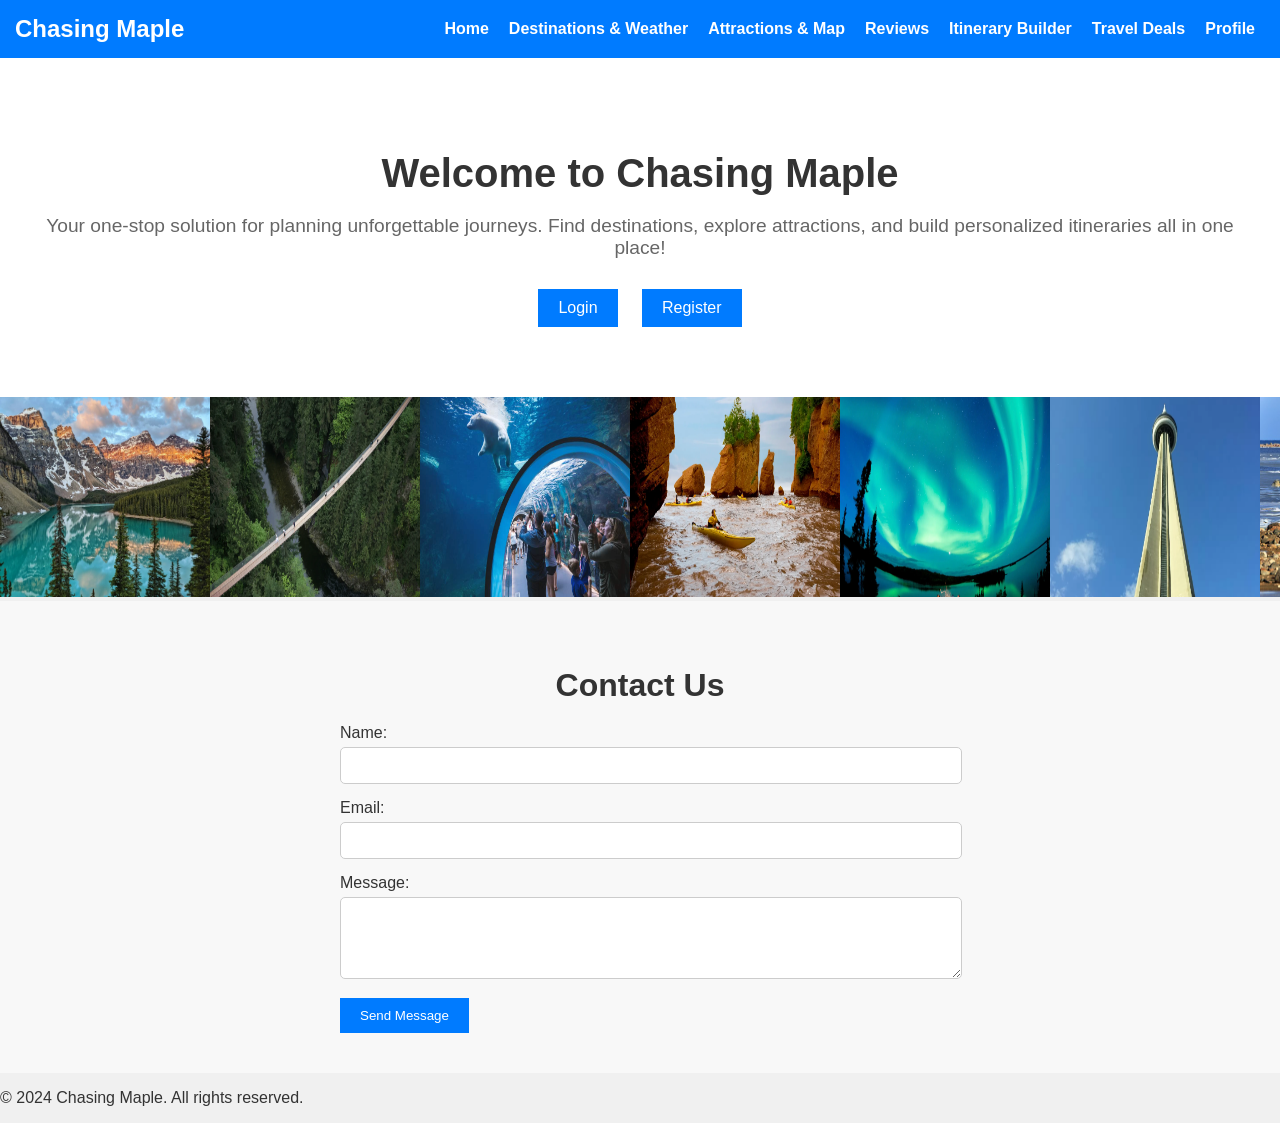
<file: index.html>
<!DOCTYPE html>
<html lang="en">
<head>
    <meta charset="UTF-8">
    <meta name="viewport" content="width=device-width, initial-scale=1.0">
    <title>Chasing Maple - Home & Contact</title>
    <link rel="stylesheet" href="styles/main.css">
</head>
<body>
    <header>
        <div class="navbar">
            <div class="logo">
                <a href="">Chasing Maple</a>
            </div>
            <nav>
                <ul>
                    <li><a href="index.html">Home</a></li>
                    <li><a href="des.html">Destinations & Weather</a></li>
                    <li><a href="attractions.html">Attractions & Map</a></li>
                    <li><a href="reviews.html">Reviews</a></li>
                    <li><a href="itinerary.html">Itinerary Builder</a></li>
                    <li><a href="travelDeals.html">Travel Deals</a></li>
                    <li><a href="profile.html">Profile</a></li>
                </ul>
            </nav>
        </div>
    </header>

    <section id="home">
        <div class="intro">
            <h1>Welcome to Chasing Maple</h1>
            <p>Your one-stop solution for planning unforgettable journeys. Find destinations, explore attractions, and build personalized itineraries all in one place!</p>
        </div>
        <div class="auth-options">
            <button onclick="toggleLogin()">Login</button>
            <button onclick="toggleRegister()">Register</button>
        </div>
    </section>

    <section id="picture">
        <div>
            <img src="Alberta/Banff.jpg" alt="Banff Lake" style="width: 210px;height: 200px;">
        </div>
        <div>
            <img src="British Columbia/Capilano Suspension Bridge Park.png" style="width: 210px;height: 200px;">
        </div>
        <div>
            <img src="Manitoba/Assiniboine Park Zoo.png" style="width: 210px;height: 200px;">
        </div>
        <div>
            <img src="New Brunswick/Bay of Fundy.png" style="width: 210px;height: 200px;">
        </div>
        <div>
            <img src="Northwest territories/Northern Lights.png" style="width: 210px;height: 200px;">
        </div>
        <div>
            <img src="Ontario/CN Tower.png" style="width: 210px;height: 200px;">
        </div>
        <div>
            <img src="Quebec/Hudson Bay.png" style="width: 210px;height: 200px;">
        </div>
    </section>

    <section id="contact">
        <h2>Contact Us</h2>
        <form action="">
            <label for="name">Name:</label>
            <input type="text" id="name" name="name" required>
            <label for="email">Email:</label>
            <input type="email" id="email" name="email" required>
            <label for="message">Message:</label>
            <textarea id="message" name="message" rows="4" required></textarea>
            <button type="submit">Send Message</button>
        </form>
    </section>

    <div id="loginModal" class="modal">
        <div class="modal-content">
            <span class="close" onclick="toggleLogin()">&times;</span>
            <h2>Login</h2>
            <form action="">
                <label for="login-email">Email:</label>
                <input type="email" id="login-email" name="login-email" required>
                <label for="login-password">Password:</label>
                <input type="password" id="login-password" name="login-password" required>
                <button type="submit">Login</button>
            </form>
        </div>
    </div>

    <div id="registerModal" class="modal">
        <div class="modal-content">
            <span class="close" onclick="toggleRegister()">&times;</span>
            <h2>Register</h2>
            <form action="">
                <label for="reg-name">Name:</label>
                <input type="text" id="reg-name" name="reg-name" required>
                <label for="reg-email">Email:</label>
                <input type="email" id="reg-email" name="reg-email" required>
                <label for="reg-password">Password:</label>
                <input type="password" id="reg-password" name="reg-password" required>
                <button type="submit">Register</button>
            </form>
        </div>
    </div>

    <footer>
        <p>© 2024 Chasing Maple. All rights reserved.</p>
    </footer>

</body>
</html>
</file>
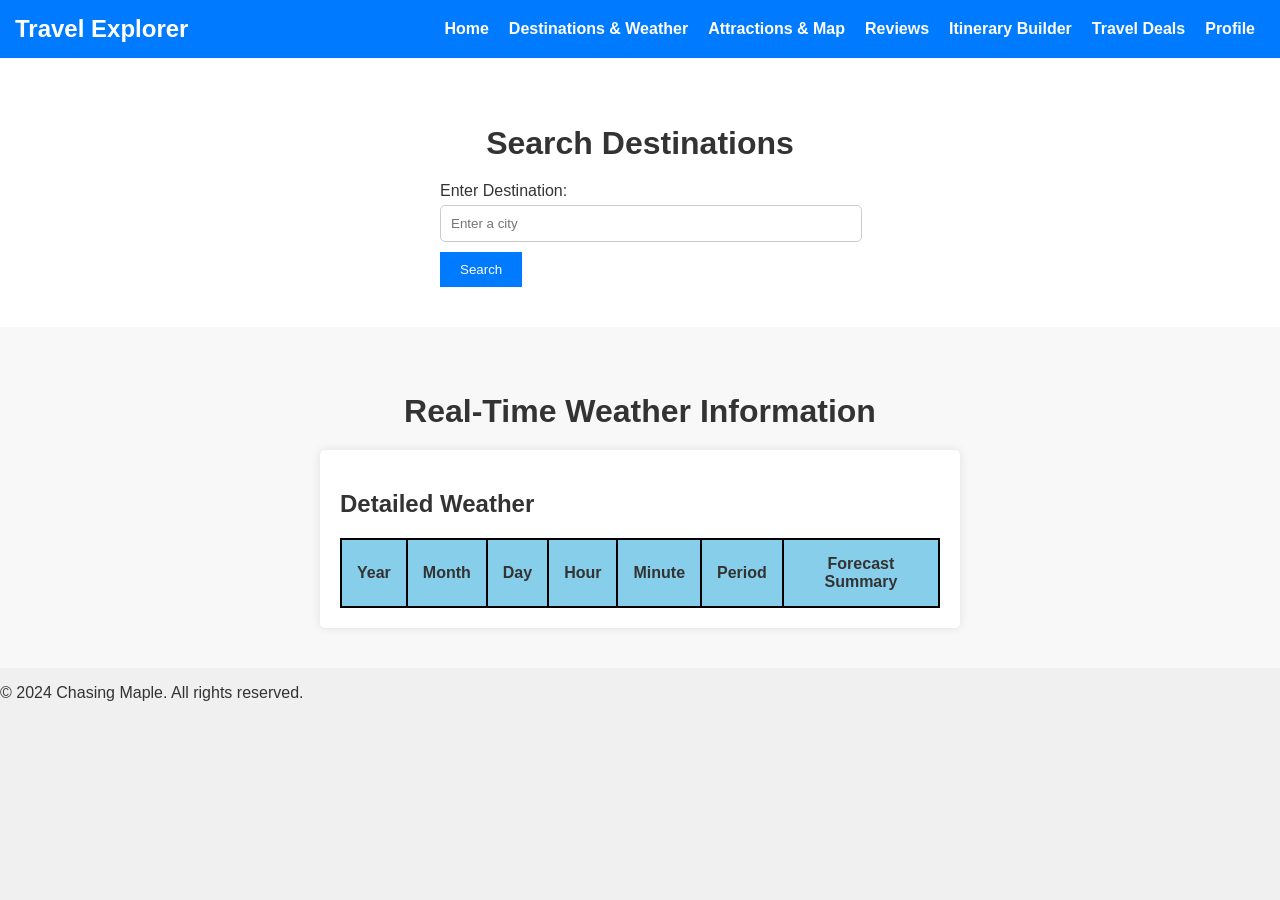
<file: des.html>
<!DOCTYPE html>
<html lang="en">
<head>
    <meta charset="UTF-8">
    <meta name="viewport" content="width=device-width, initial-scale=1.0">
    <title>Chasing Maple - Destination Search & Weather</title>
    <link rel="stylesheet" href="styles/des.css">
    <style>
        /* Table styling for weather results */
        table {
            border: 2px solid black;
            border-collapse: collapse;
        }
        td, th {
            border: 2px solid black;
            padding: 15px;
        }
        thead {
            background-color: skyblue;
        }
    </style>
</head>
<body>
    <!-- Navigation Bar for the website -->
    <header>
        <div class="navbar">
            <div class="logo">
                <a href="">Travel Explorer</a>
            </div>
            <nav>
                <ul>
                    <li><a href="index.html#home">Home</a></li>
                    <li><a href="des.html">Destinations & Weather</a></li>
                    <li><a href="attractions.html">Attractions & Map</a></li>
                    <li><a href="reviews.html">Reviews</a></li>
                    <li><a href="itinerary.html">Itinerary Builder</a></li>
                    <li><a href="travelDeals.html">Travel Deals</a></li>
                    <li><a href="profile.html">Profile</a></li>
                </ul>
            </nav>
        </div>
    </header>

    <!-- Section for entering a destination to fetch weather data -->
    <section id="destination-search">
        <h2>Search Destinations</h2>
        <form id="searchForm">
            <label for="destination">Enter Destination:</label>
            <!-- Input field for the city or destination -->
            <input type="text" id="destination" name="destination" placeholder="Enter a city" required>
            <!-- Submit button to trigger the weather search -->
            <button type="submit" id="loadButton">Search</button>
        </form>
    </section>

    <!-- Section for displaying the real-time weather information -->
    <section id="weather-info">
        <h2>Real-Time Weather Information</h2>
        <div id="weather-results">
            <h1>Detailed Weather</h1>
            <!-- Table structure to display weather data -->
            <table id="result">
                <thead>
                    <tr>
                        <th>Year</th>
                        <th>Month</th>
                        <th>Day</th>
                        <th>Hour</th>
                        <th>Minute</th>
                        <th>Period</th>
                        <th>Forecast Summary</th>
                    </tr>
                </thead>
                <tbody>
                </tbody>
            </table>
        </div>
    </section>

    <!-- Footer for the webpage -->
    <footer>
        <p>© 2024 Chasing Maple. All rights reserved.</p>
    </footer>

    <script>
        // Object to store mapping of city names to weather API URLs
        const locationMapping = {};
        let isSiteListLoaded = false; // Flag to check if site list has been loaded

        // Function to load the list of sites (cities) from the server
        async function loadSiteList() {
            try {
                // Fetch site list XML data from the server
                const response = await fetch('http://localhost:3000/api/sitelist');
                if (!response.ok) throw new Error('Failed to load site list');

                // Parse the fetched XML data
                const parser = new DOMParser();
                const xmlDoc = parser.parseFromString(await response.text(), 'text/xml');

                // Extract site information from the XML
                const sites = xmlDoc.getElementsByTagName('site');
                for (let site of sites) {
                    const code = site.getAttribute('code'); // Unique site code
                    const provinceCode = site.getElementsByTagName('provinceCode')[0]?.textContent; // Province code
                    const cityName = site.getElementsByTagName('nameEn')[0]?.textContent.toLowerCase() || 
                                     site.getElementsByTagName('nameFr')[0]?.textContent.toLowerCase(); // City name in English or French

                    // Map city names to the corresponding weather API URLs
                    if (cityName) {
                        locationMapping[cityName.trim()] = `https://dd.weather.gc.ca/citypage_weather/xml/${provinceCode}/${code}_e.xml`;
                    }
                }

                isSiteListLoaded = true; // Mark the site list as loaded
                document.getElementById('loadButton').disabled = false; // Enable the search button
            } catch (error) {
                console.error('Error loading site list:', error);
                alert('Failed to load site list. Please try again later.');
            }
        }

        // Function to fetch and display weather data for a given destination
        async function loadWeather(destination) {
            if (!isSiteListLoaded) {
                alert('Site list is still loading. Please wait.');
                return;
            }

            const weatherUrl = locationMapping[destination.toLowerCase()]; // Get the weather API URL for the entered city
            if (!weatherUrl) {
                alert('Weather data for the entered location is not available.');
                return;
            }

            try {
                // Fetch weather data from the server
                const response = await fetch(`http://localhost:3000/api/weather?url=${encodeURIComponent(weatherUrl)}`);
                if (!response.ok) throw new Error('Failed to fetch weather data');

                // Parse the fetched XML data
                const parser = new DOMParser();
                const xmlDoc = parser.parseFromString(await response.text(), 'text/xml');
                const forecastGroup = xmlDoc.getElementsByTagName('forecastGroup')[0]; // Get the forecast group
                const forecasts = forecastGroup.getElementsByTagName('forecast'); // Get individual forecasts

                // Clear the existing weather data in the table
                document.querySelector('#result tbody').innerHTML = '';
                for (let forecast of forecasts) {
                    // Extract weather details
                    const period = forecast.getElementsByTagName('period')[0]?.textContent || 'N/A';
                    const textSummary = forecast.getElementsByTagName('textSummary')[0]?.textContent || 'N/A';

                    // Extract date and time details
                    const dateTime = xmlDoc.getElementsByTagName('dateTime')[0];
                    const year = dateTime.getElementsByTagName('year')[0]?.textContent || 'N/A';
                    const month = dateTime.getElementsByTagName('month')[0]?.textContent || 'N/A';
                    const day = dateTime.getElementsByTagName('day')[0]?.textContent || 'N/A';
                    const hour = dateTime.getElementsByTagName('hour')[0]?.textContent || 'N/A';
                    const minute = dateTime.getElementsByTagName('minute')[0]?.textContent || 'N/A';

                    // Add the weather data as a new row in the table
                    document.querySelector('#result tbody').innerHTML += `
                        <tr>
                            <td>${year}</td><td>${month}</td><td>${day}</td>
                            <td>${hour}</td><td>${minute}</td><td>${period}</td><td>${textSummary}</td>
                        </tr>`;
                }
            } catch (error) {
                console.error('Error loading weather data:', error);
                alert('Failed to load weather data. Please try again later.');
            }
        }

        // Event listener for DOM content loaded
        document.addEventListener('DOMContentLoaded', () => {
            document.getElementById('loadButton').disabled = true; // Disable the search button initially
            loadSiteList(); // Load the site list on page load

            // Add an event listener for form submission
            document.getElementById('searchForm').addEventListener('submit', (event) => {
                event.preventDefault(); // Prevent default form submission behavior
                const destination = document.getElementById('destination').value.trim(); // Get the entered city
                if (destination) {
                    loadWeather(destination); // Call the weather fetch function
                } else {
                    alert('Please enter a destination.');
                }
            });
        });
    </script>
</body>
</html>
</file>
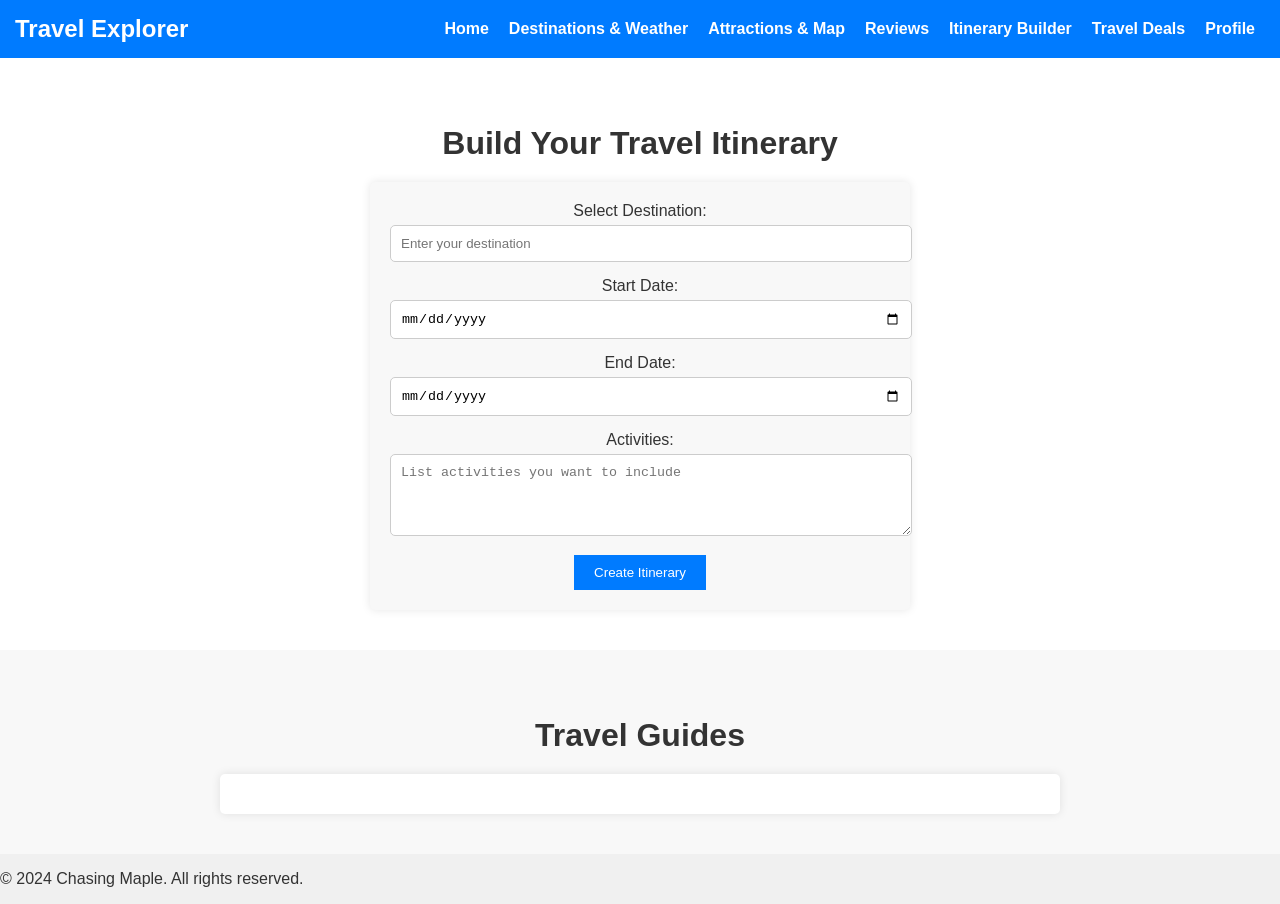
<file: itinerary.html>
<!DOCTYPE html>
<html lang="en">
<head>
    <meta charset="UTF-8">
    <meta name="viewport" content="width=device-width, initial-scale=1.0">
    <title>Chasing Maple - Itinerary Builder & Guides</title>
    <link rel="stylesheet" href="styles/itinerary.css">
</head>
<body>
    <header>
        <div class="navbar">
            <div class="logo">
                <a href="">Travel Explorer</a>
            </div>
            <nav>
                <ul>
                    <li><a href="index.html">Home</a></li>
                    <li><a href="des.html">Destinations & Weather</a></li>
                    <li><a href="attractions.html">Attractions & Map</a></li>
                    <li><a href="reviews.html">Reviews</a></li>
                    <li><a href="itinerary.html">Itinerary Builder</a></li>
                    <li><a href="travelDeals.html">Travel Deals</a></li>
                    <li><a href="profile.html">Profile</a></li>
                </ul>
            </nav>
        </div>
    </header>

    <section id="itinerary-builder">
        <h2>Build Your Travel Itinerary</h2>
        <div class="itinerary-form">
            <form action="">
                <label for="destination">Select Destination:</label>
                <input type="text" id="destination" name="destination" placeholder="Enter your destination" required>
                <label for="start-date">Start Date:</label>
                <input type="date" id="start-date" name="start-date" required>
                <label for="end-date">End Date:</label>
                <input type="date" id="end-date" name="end-date" required>
                <label for="activities">Activities:</label>
                <textarea id="activities" name="activities" rows="4" placeholder="List activities you want to include" required></textarea>
                <button type="button" onclick="createItinerary()">Create Itinerary</button>
            </form>
        </div>
    </section>

    <section id="travel-guides">
        <h2>Travel Guides</h2>
        <div id="guides-list">
            <!-- Travel guides information will be displayed here dynamically -->
        </div>
    </section>
    
    <footer>
        <p>© 2024 Chasing Maple. All rights reserved.</p>
    </footer>

    <script src="javascript/itinerary.js"></script>

</body>
</html>
</file>
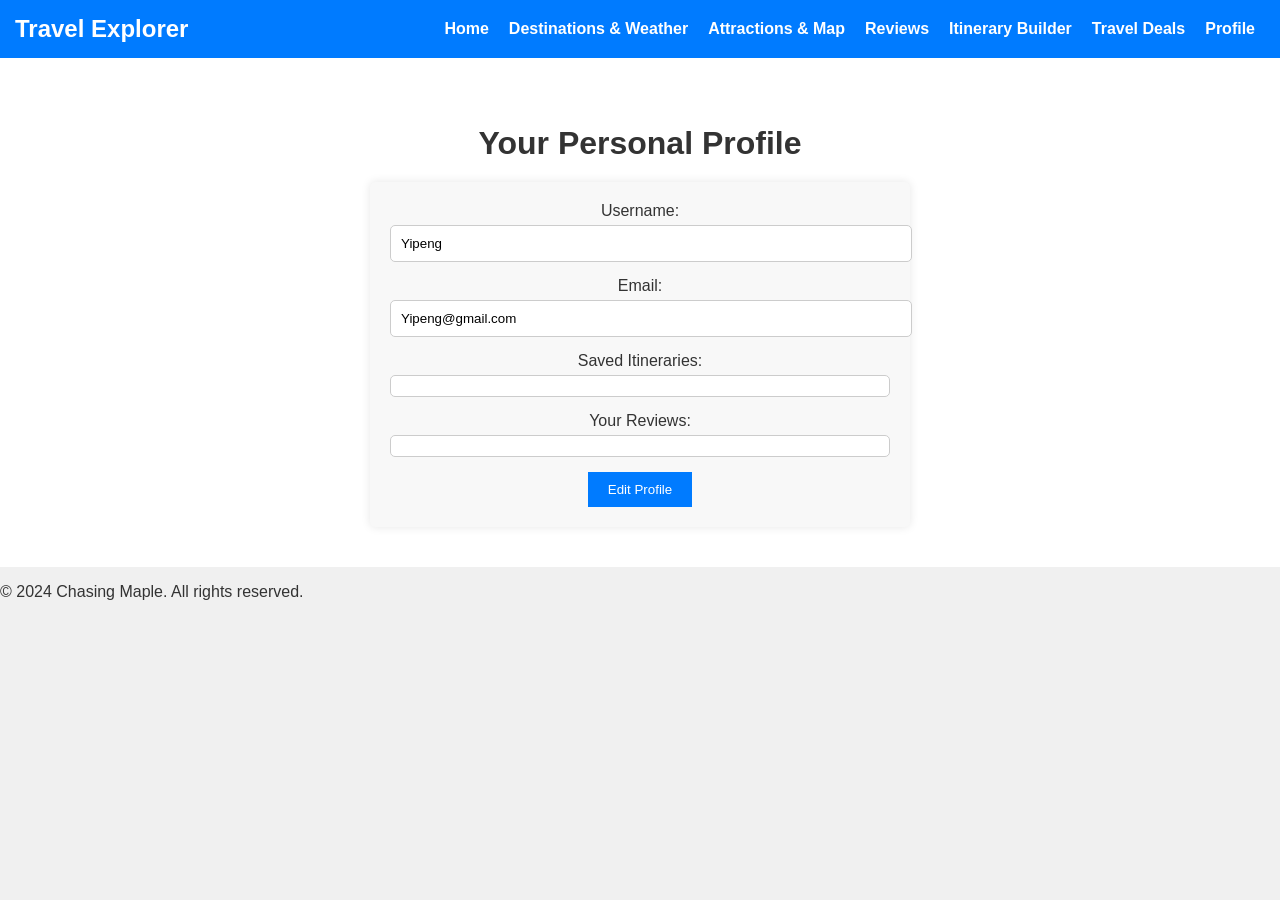
<file: profile.html>
<!DOCTYPE html>
<html lang="en">
<head>
    <meta charset="UTF-8">
    <meta name="viewport" content="width=device-width, initial-scale=1.0">
    <title>Chasing Maple - Personal Profile</title>
    <link rel="stylesheet" href="styles/profile.css">
</head>
<body>
    <header>
        <div class="navbar">
            <div class="logo">
                <a href="">Travel Explorer</a>
            </div>
            <nav>
                <ul>
                    <li><a href="index.html">Home</a></li>
                    <li><a href="des.html">Destinations & Weather</a></li>
                    <li><a href="attractions.html">Attractions & Map</a></li>
                    <li><a href="reviews.html">Reviews</a></li>
                    <li><a href="itinerary.html">Itinerary Builder</a></li>
                    <li><a href="travelDeals.html">Travel Deals</a></li>
                    <li><a href="profile.html">Profile</a></li>
                </ul>
            </nav>
        </div>
    </header>

    <section id="personal-profile">
        <h2>Your Personal Profile</h2>
        <div class="profile-details">
            <form action="">
                <label for="username">Username:</label>
                <input type="text" id="username" name="username" value="Yipeng" readonly>
                <label for="email">Email:</label>
                <input type="email" id="email" name="email" value="Yipeng@gmail.com" readonly>
                <label for="saved-itineraries">Saved Itineraries:</label>
                <div id="saved-itineraries">
                    <!-- User's saved itineraries will be displayed here dynamically -->
                </div>
                <label for="user-reviews">Your Reviews:</label>
                <div id="user-reviews">
                    <!-- User's reviews will be displayed here dynamically -->
                </div>
                <button type="button" onclick="editProfile()">Edit Profile</button>
            </form>
        </div>
    </section>
    <footer>
        <p>© 2024 Chasing Maple. All rights reserved.</p>
    </footer>

</body>
</html>
</file>
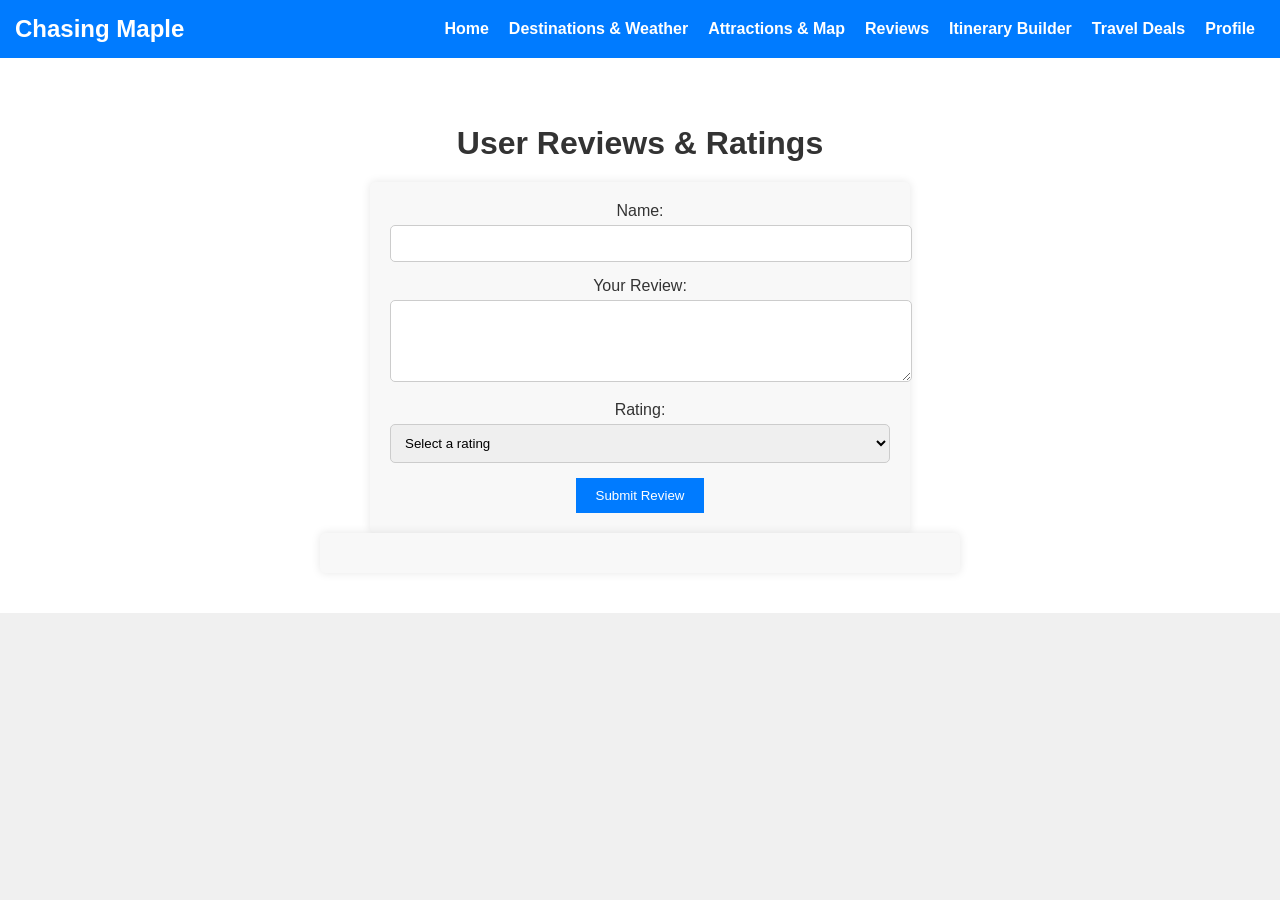
<file: reviews.html>
<!DOCTYPE html>
<html lang="en">
<head>
    <meta charset="UTF-8">
    <meta name="viewport" content="width=device-width, initial-scale=1.0">
    <title>Chasing Maple - User Reviews & Ratings</title>
    <link rel="stylesheet" href="styles/views.css">
</head>
<body>
    <header>
        <div class="navbar">
            <div class="logo"><a href="">Chasing Maple</a></div>
            <nav>
                <ul>
                    <li><a href="index.html">Home</a></li>
                    <li><a href="des.html">Destinations & Weather</a></li>
                    <li><a href="attractions.html">Attractions & Map</a></li>
                    <li><a href="reviews.html">Reviews</a></li>
                    <li><a href="itinerary.html">Itinerary Builder</a></li>
                    <li><a href="travelDeals.html">Travel Deals</a></li>
                    <li><a href="profile.html">Profile</a></li>
                </ul>
            </nav>
        </div>
    </header>

    <section id="user-reviews">
        <h2>User Reviews & Ratings</h2>

        <div class="review-form">
            <form onsubmit="event.preventDefault(); submitReview();">
                <label for="user-name">Name:</label>
                <input type="text" id="user-name" required>

                <label for="review">Your Review:</label>
                <textarea id="review" rows="4" required></textarea>

                <label for="rating">Rating:</label>
                <select id="rating" required>
                    <option value="">Select a rating</option>
                    <option value="5">5 - Excellent</option>
                    <option value="4">4 - Very Good</option>
                    <option value="3">3 - Good</option>
                    <option value="2">2 - Fair</option>
                    <option value="1">1 - Poor</option>
                </select>

                <button type="submit">Submit Review</button>
            </form>
        </div>

        <div id="reviews-list"></div>
    </section>

    <script src="javascript/reviews.js"></script>
</body>
</html>
</file>
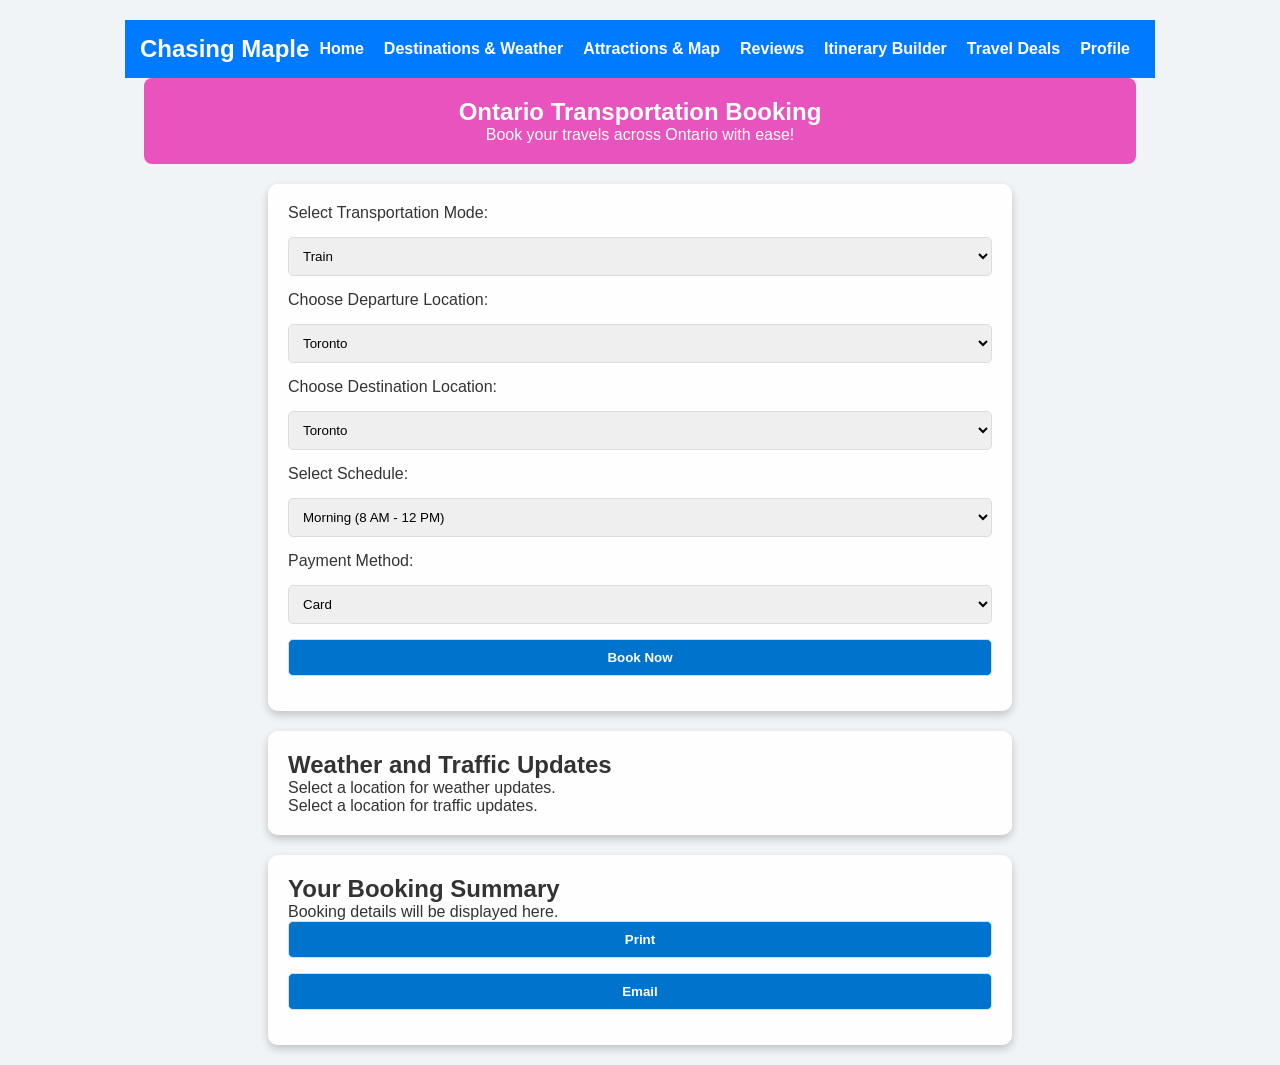
<file: travelDeals.html>
<!DOCTYPE html>
<html lang="en">
<head>
  <meta charset="UTF-8">
  <meta name="viewport" content="width=device-width, initial-scale=1.0">
  <title>Ontario Transportation Booking</title>
  <link rel="stylesheet" href="styles/Travelling.css">
</head>
<body>
  <header>
    <div class="navbar">
      <div class="logo"><a href="">Chasing Maple</a></div>
      <nav>
          <ul>
              <li><a href="index.html">Home</a></li>
              <li><a href="des.html">Destinations & Weather</a></li>
              <li><a href="attractions.html">Attractions & Map</a></li>
              <li><a href="reviews.html">Reviews</a></li>
              <li><a href="itinerary.html">Itinerary Builder</a></li>
              <li><a href="travelDeals.html">Travel Deals</a></li>
              <li><a href="profile.html">Profile</a></li>
          </ul>
      </nav>
    </div>
  </header>

  <section class="intro">
      <h1>Ontario Transportation Booking</h1>
      <p>Book your travels across Ontario with ease!</p>
  </section>

  <section class="booking-form">
    <form id="transportForm">
      <label for="transportMode">Select Transportation Mode:</label>
      <select id="transportMode" name="transportMode">
        <option value="train">Train</option>
        <option value="cab">Cab</option>
        <option value="bicycle">Bicycle</option>
        <option value="bus">Bus</option>
      </select>

      <label for="location">Choose Departure Location:</label>
      <select id="location" name="location">
        <!-- Ontario cities populated in script.js -->
      </select>

      <label for="destination">Choose Destination Location:</label>
      <select id="destination" name="destination">
        <!-- Ontario cities populated in script.js -->
      </select>

      <label for="schedule">Select Schedule:</label>
      <select id="schedule" name="schedule">
        <option value="morning">Morning (8 AM - 12 PM)</option>
        <option value="afternoon">Afternoon (12 PM - 4 PM)</option>
        <option value="evening">Evening (4 PM - 8 PM)</option>
        <option value="night">Night (8 PM - 12 AM)</option>
      </select>

      <label for="paymentMethod">Payment Method:</label>
      <select id="paymentMethod" name="paymentMethod">
        <option value="card">Card</option>
        <option value="presto">Presto</option>
      </select>

      <button type="button" onclick="submitBooking()">Book Now</button>
    </form>
  </section>

  <section class="information">
    <h2>Weather and Traffic Updates</h2>
    <div id="weatherContainer">Select a location for weather updates.</div>
    <div id="trafficContainer">Select a location for traffic updates.</div>
  </section>

  <section class="booking-summary">
    <h2>Your Booking Summary</h2>
    <div id="summaryContainer">Booking details will be displayed here.</div>
    <button onclick="printSummary()">Print</button>
    <button onclick="emailSummary()">Email</button>
  </section>

  <div class="slideshow">
    <div class="slide"><img src="transportsPictures/IMG_20241104_072125.jpg" alt="Bus Station 1"></div>
    <div class="slide"><img src="transportsPictures/IMG_20241104_072129.jpg" alt="Bus Station 2"></div>
    <div class="slide"><img src="transportsPictures/IMG_20241104_074510.jpg" alt="Train Station"></div>
    <div class="slide"><img src="transportsPictures/IMG_20241104_074513.jpg" alt="Train Station"></div>
  </div>

  <script src="javascript/Transport.js"></script>
</body>
</html>
</file>
<file: styles/main.css>
/* Home page */
body {
    font-family: Arial, sans-serif;
    margin: 0;
    padding: 0;
    background-color: #f0f0f0;
    color: #333;
}

header {
    background-color: #007BFF;
    color: white;
    padding: 15px;
}

.navbar {
    display: flex;
    justify-content: space-between;
    align-items: center;
}

.navbar .logo a {
    text-decoration: none;
    color: white;
    font-size: 1.5em;
    font-weight: bold;
}

.navbar nav ul {
    list-style: none;
    margin: 0;
    padding: 0;
    display: flex;
}

.navbar nav ul li {
    margin: 0 10px;
}

.navbar nav ul li a {
    text-decoration: none;
    color: white;
    font-weight: bold;
    transition: color 0.3s;
}

.navbar nav ul li a:hover {
    color: #ddd;
}

/* Home Section */
#home {
    padding: 60px 20px;
    text-align: center;
    background-color: #fff;
}

.intro h1 {
    font-size: 2.5em;
    margin-bottom: 10px;
}

.intro p {
    font-size: 1.2em;
    color: #666;
}

.auth-options button {
    margin: 10px;
    padding: 10px 20px;
    font-size: 1em;
    border: none;
    background-color: #007BFF;
    color: white;
    cursor: pointer;
    transition: background-color 0.3s;
}

.auth-options button:hover {
    background-color: #0056b3;
}

/* Picture Section*/
#picture {
    display: inline-flex;
}

/* Contact Section */
#contact {
    padding: 40px 20px;
    background-color: #f8f8f8;
}

#contact h2 {
    font-size: 2em;
    text-align: center;
    margin-bottom: 20px;
}

#contact form {
    max-width: 600px;
    margin: 0 auto;
}

#contact label {
    display: block;
    margin-bottom: 5px;
}

#contact input, #contact textarea {
    width: 100%;
    padding: 10px;
    margin-bottom: 15px;
    border: 1px solid #ccc;
    border-radius: 5px;
}

#contact button[type="submit"] {
    padding: 10px 20px;
    border: none;
    background-color: #007BFF;
    color: white;
    cursor: pointer;
    transition: background-color 0.3s;
}

#contact button[type="submit"]:hover {
    background-color: #0056b3;
}

/* Modals */
.modal {
    display: none;
    position: fixed;
    z-index: 1;
    left: 0;
    top: 0;
    width: 100%;
    height: 100%;
    background-color: rgba(0, 0, 0, 0.5);
    justify-content: center;
    align-items: center;
}

.modal-content {
    background-color: #fff;
    padding: 20px;
    border-radius: 5px;
    max-width: 400px;
    width: 100%;
    position: relative;
}

.modal-content .close {
    position: absolute;
    top: 10px;
    right: 15px;
    font-size: 1.5em;
    cursor: pointer;
}

.modal-content form label {
    display: block;
    margin-bottom: 5px;
}

.modal-content form input {
    width: 100%;
    padding: 10px;
    margin-bottom: 15px;
    border: 1px solid #ccc;
    border-radius: 5px;
}

.modal-content form button[type="submit"] {
    padding: 10px 20px;
    border: none;
    background-color: #007BFF;
    color: white;
    cursor: pointer;
    transition: background-color 0.3s;
}

.modal-content form button[type="submit"]:hover {
    background-color: #0056b3;
}
</file>
<file: styles/des.css>
/* Destination Search & Weather Page */
body {
    font-family: Arial, sans-serif;
    margin: 0;
    padding: 0;
    background-color: #f0f0f0;
    color: #333;
}

header {
    background-color: #007BFF;
    color: white;
    padding: 15px;
}

.navbar {
    display: flex;
    justify-content: space-between;
    align-items: center;
}

.navbar .logo a {
    text-decoration: none;
    color: white;
    font-size: 1.5em;
    font-weight: bold;
}

.navbar nav ul {
    list-style: none;
    margin: 0;
    padding: 0;
    display: flex;
}

.navbar nav ul li {
    margin: 0 10px;
}

.navbar nav ul li a {
    text-decoration: none;
    color: white;
    font-weight: bold;
    transition: color 0.3s;
}

.navbar nav ul li a:hover {
    color: #ddd;
}

/* Destination Search Section */
#destination-search {
    padding: 40px 20px;
    text-align: center;
    background-color: #fff;
}


#destination-search h2 {
    font-size: 2em;
    margin-bottom: 20px;
}

#destination-search form {
    display: inline-block;
    text-align: left;
    max-width: 400px;
    width: 100%;
}

#destination-search label {
    display: block;
    margin-bottom: 5px;
}

#destination-search input {
    width: 100%;
    padding: 10px;
    margin-bottom: 10px;
    border: 1px solid #ccc;
    border-radius: 5px;
}

#destination-search button {
    padding: 10px 20px;
    border: none;
    background-color: #007BFF;
    color: white;
    cursor: pointer;
    transition: background-color 0.3s;
}

#destination-search button:hover {
    background-color: #0056b3;
}

/* Weather Information Section */
#weather-info {
    padding: 40px 20px;
    background-color: #f8f8f8;
}

#weather-info h2 {
    font-size: 2em;
    text-align: center;
    margin-bottom: 20px;
}

#weather-results {
    max-width: 600px;
    margin: 0 auto;
    padding: 20px;
    background-color: #fff;
    border-radius: 5px;
    box-shadow: 0 0 10px rgba(0, 0, 0, 0.1);
}

.weather-data {
    margin-bottom: 15px;
}

.weather-data p {
    margin: 5px 0;
    font-size: 1.1em;
}

@media (max-width: 768px) {
    .navbar nav ul {
        flex-direction: column;
        align-items: center;
    }

    #destination-search form {
        width: 90%;
    }

    #weather-results {
        width: 90%;
    }
}
</file>
<file: styles/itinerary.css>
/* Itinerary Builder & Travel Guides Page */
body {
    font-family: Arial, sans-serif;
    margin: 0;
    padding: 0;
    background-color: #f0f0f0;
    color: #333;
}

header {
    background-color: #007BFF;
    color: white;
    padding: 15px;
}

.navbar {
    display: flex;
    justify-content: space-between;
    align-items: center;
}

.navbar .logo a {
    text-decoration: none;
    color: white;
    font-size: 1.5em;
    font-weight: bold;
}

.navbar nav ul {
    list-style: none;
    margin: 0;
    padding: 0;
    display: flex;
}

.navbar nav ul li {
    margin: 0 10px;
}

.navbar nav ul li a {
    text-decoration: none;
    color: white;
    font-weight: bold;
    transition: color 0.3s;
}

.navbar nav ul li a:hover {
    color: #ddd;
}

/* Itinerary Builder Section */
#itinerary-builder {
    padding: 40px 20px;
    background-color: #fff;
    text-align: center;
}

#itinerary-builder h2 {
    font-size: 2em;
    margin-bottom: 20px;
}

.itinerary-form {
    margin-bottom: 30px;
    max-width: 500px;
    margin: 0 auto;
    background-color: #f8f8f8;
    padding: 20px;
    border-radius: 5px;
    box-shadow: 0 0 10px rgba(0, 0, 0, 0.1);
}

.itinerary-form form label {
    display: block;
    margin-bottom: 5px;
}

.itinerary-form form input,
.itinerary-form form textarea {
    width: 100%;
    padding: 10px;
    margin-bottom: 15px;
    border: 1px solid #ccc;
    border-radius: 5px;
}

.itinerary-form form button {
    padding: 10px 20px;
    border: none;
    background-color: #007BFF;
    color: white;
    cursor: pointer;
    transition: background-color 0.3s;
}

.itinerary-form form button:hover {
    background-color: #0056b3;
}

/* Travel Guides Section */
#travel-guides {
    padding: 40px 20px;
    background-color: #f8f8f8;
    text-align: center;
}

#travel-guides h2 {
    font-size: 2em;
    margin-bottom: 20px;
}

#guides-list {
    max-width: 800px;
    margin: 0 auto;
    padding: 20px;
    background-color: #fff;
    border-radius: 5px;
    box-shadow: 0 0 10px rgba(0, 0, 0, 0.1);
}

.guide-item {
    margin-bottom: 20px;
    padding-bottom: 15px;
    border-bottom: 1px solid #ddd;
}

.guide-item h3 {
    margin: 0;
    font-size: 1.3em;
    color: #007BFF;
}

.guide-item p {
    margin: 5px 0;
    font-size: 1.1em;
}

@media (max-width: 768px) {
    .navbar nav ul {
        flex-direction: column;
        align-items: center;
    }

    .itinerary-form {
        width: 90%;
    }

    #guides-list {
        width: 90%;
    }
}
</file>
<file: styles/profile.css>
/* Personal Profile Page */
body {
    font-family: Arial, sans-serif;
    margin: 0;
    padding: 0;
    background-color: #f0f0f0;
    color: #333;
}

header {
    background-color: #007BFF;
    color: white;
    padding: 15px;
}

.navbar {
    display: flex;
    justify-content: space-between;
    align-items: center;
}

.navbar .logo a {
    text-decoration: none;
    color: white;
    font-size: 1.5em;
    font-weight: bold;
}

.navbar nav ul {
    list-style: none;
    margin: 0;
    padding: 0;
    display: flex;
}

.navbar nav ul li {
    margin: 0 10px;
}

.navbar nav ul li a {
    text-decoration: none;
    color: white;
    font-weight: bold;
    transition: color 0.3s;
}

.navbar nav ul li a:hover {
    color: #ddd;
}

/* Personal Profile Section */
#personal-profile {
    padding: 40px 20px;
    background-color: #fff;
    text-align: center;
}

#personal-profile h2 {
    font-size: 2em;
    margin-bottom: 20px;
}

.profile-details {
    max-width: 500px;
    margin: 0 auto;
    background-color: #f8f8f8;
    padding: 20px;
    border-radius: 5px;
    box-shadow: 0 0 10px rgba(0, 0, 0, 0.1);
}

.profile-details form label {
    display: block;
    margin-bottom: 5px;
}

.profile-details form input {
    width: 100%;
    padding: 10px;
    margin-bottom: 15px;
    border: 1px solid #ccc;
    border-radius: 5px;
}

.profile-details #saved-itineraries,
.profile-details #user-reviews {
    margin-bottom: 15px;
    padding: 10px;
    background-color: #fff;
    border: 1px solid #ccc;
    border-radius: 5px;
    text-align: left;
}

.profile-details button {
    padding: 10px 20px;
    border: none;
    background-color: #007BFF;
    color: white;
    cursor: pointer;
    transition: background-color 0.3s;
}

.profile-details button:hover {
    background-color: #0056b3;
}


@media (max-width: 768px) {
    .navbar nav ul {
        flex-direction: column;
        align-items: center;
    }

    .profile-details {
        width: 90%;
    }
}
</file>
<file: styles/views.css>
/* User Reviews & Ratings Page */
body {
    font-family: Arial, sans-serif;
    margin: 0;
    padding: 0;
    background-color: #f0f0f0;
    color: #333;
}

header {
    background-color: #007BFF;
    color: white;
    padding: 15px;
}

.navbar {
    display: flex;
    justify-content: space-between;
    align-items: center;
}

.navbar .logo a {
    text-decoration: none;
    color: white;
    font-size: 1.5em;
    font-weight: bold;
}

.navbar nav ul {
    list-style: none;
    margin: 0;
    padding: 0;
    display: flex;
}

.navbar nav ul li {
    margin: 0 10px;
}

.navbar nav ul li a {
    text-decoration: none;
    color: white;
    font-weight: bold;
    transition: color 0.3s;
}

.navbar nav ul li a:hover {
    color: #ddd;
}

/* User Reviews Section */
#user-reviews {
    padding: 40px 20px;
    background-color: #fff;
    text-align: center;
}

#user-reviews h2 {
    font-size: 2em;
    margin-bottom: 20px;
}

.review-form {
    margin-bottom: 30px;
    max-width: 500px;
    margin: 0 auto;
    background-color: #f8f8f8;
    padding: 20px;
    border-radius: 5px;
    box-shadow: 0 0 10px rgba(0, 0, 0, 0.1);
}

.review-form form label {
    display: block;
    margin-bottom: 5px;
}

.review-form form input,
.review-form form textarea,
.review-form form select {
    width: 100%;
    padding: 10px;
    margin-bottom: 15px;
    border: 1px solid #ccc;
    border-radius: 5px;
}

.review-form form button {
    padding: 10px 20px;
    border: none;
    background-color: #007BFF;
    color: white;
    cursor: pointer;
    transition: background-color 0.3s;
}

.review-form form button:hover {
    background-color: #0056b3;
}

#reviews-list {
    max-width: 600px;
    margin: 0 auto;
    padding: 20px;
    background-color: #f8f8f8;
    border-radius: 5px;
    box-shadow: 0 0 10px rgba(0, 0, 0, 0.1);
}

.review-item {
    margin-bottom: 20px;
    padding-bottom: 15px;
    border-bottom: 1px solid #ddd;
    display: flex;
    justify-content: space-between;
    align-items: center;
}

.review-item .review-text {
    flex: 1;
    text-align: left;
}

.review-item .stars {
    color: #ffcc00;
    font-size: 1.2em;
}

.review-item .emoji-buttons {
    display: flex;
    justify-content: space-between;
    width: 120px;
    font-size: 1em;
    align-items: center;
    margin-top: 10px;  /* Added margin to separate from stars */
}

.review-item .emoji-buttons span {
    cursor: pointer;
}

.emoji-count {
    font-size: 1em;
    margin-left: 5px;
}

@media (max-width: 768px) {
    .navbar nav ul {
        flex-direction: column;
        align-items: center;
    }

    .review-form {
        width: 90%;
    }

    #reviews-list {
        width: 90%;
    }
}
</file>
<file: styles/Travelling.css>
* {
    margin: 0;
    padding: 0;
    box-sizing: border-box;
    font-family: Arial, sans-serif;
  }
  
  body {
    background-color: #f0f4f7;
    display: flex;
    flex-direction: column;
    align-items: center;
    padding: 20px;
    color: #333;
  }

  header {
    background-color: #007BFF;
    color: white;
    padding: 15px;
}

  /* Nav */
  .navbar {
    display: flex;
    justify-content: space-between;
    align-items: center;
}

.navbar .logo a {
    text-decoration: none;
    color: white;
    font-size: 1.5em;
    font-weight: bold;
}

.navbar nav ul {
    list-style: none;
    margin: 0;
    padding: 0;
    display: flex;
}

.navbar nav ul li {
    margin: 0 10px;
}

.navbar nav ul li a {
    text-decoration: none;
    color: white;
    font-weight: bold;
    transition: color 0.3s;
}

.navbar nav ul li a:hover {
    color: #ddd;
}

section.intro {
  background-color: rgba(228, 15, 164, 0.7);
  color: #ffffff;
  text-align: center;
  text-size-adjust: 60px;
  padding: 20px;
  border-radius: 8px;
  width: 80%;
}


  
  .booking-form, .information, .booking-summary {
    background-color: rgba(255, 255, 255, 0.9);
    padding: 20px;
    width: 60%;
    margin-top: 20px;
    border-radius: 10px;
    box-shadow: 0 4px 8px rgba(0, 0, 0, 0.2);
  }
  
  label, select, button {
    display: block;
    width: 100%;
    margin-bottom: 15px;
  }
  
  select, button {
    padding: 10px;
    border-radius: 5px;
    border: 1px solid #ddd;
  }
  
  button {
    background-color: #0074cc;
    color: white;
    font-weight: bold;
    cursor: pointer;
    transition: background 0.3s;
  }
  
  button:hover {
    background-color: #005b99;
  }
  
  .slideshow {
    position: fixed;
    top: 0;
    left: 0;
    width: 100%;
    height: 100%;
    z-index: -1;
    overflow: hidden;
  }
  
  .slide {
    position: absolute;
    width: 100%;
    height: 100%;
    opacity: 0;
    animation: slideAnimation 15s infinite;
  }
  
  .slide:nth-child(1) { animation-delay: 0s; }
  .slide:nth-child(2) { animation-delay: 5s; }
  .slide:nth-child(3) { animation-delay: 10s; }
  
  @keyframes slideAnimation {
    0%, 33% { opacity: 1; }
    34%, 100% { opacity: 0; }
  }
</file>
